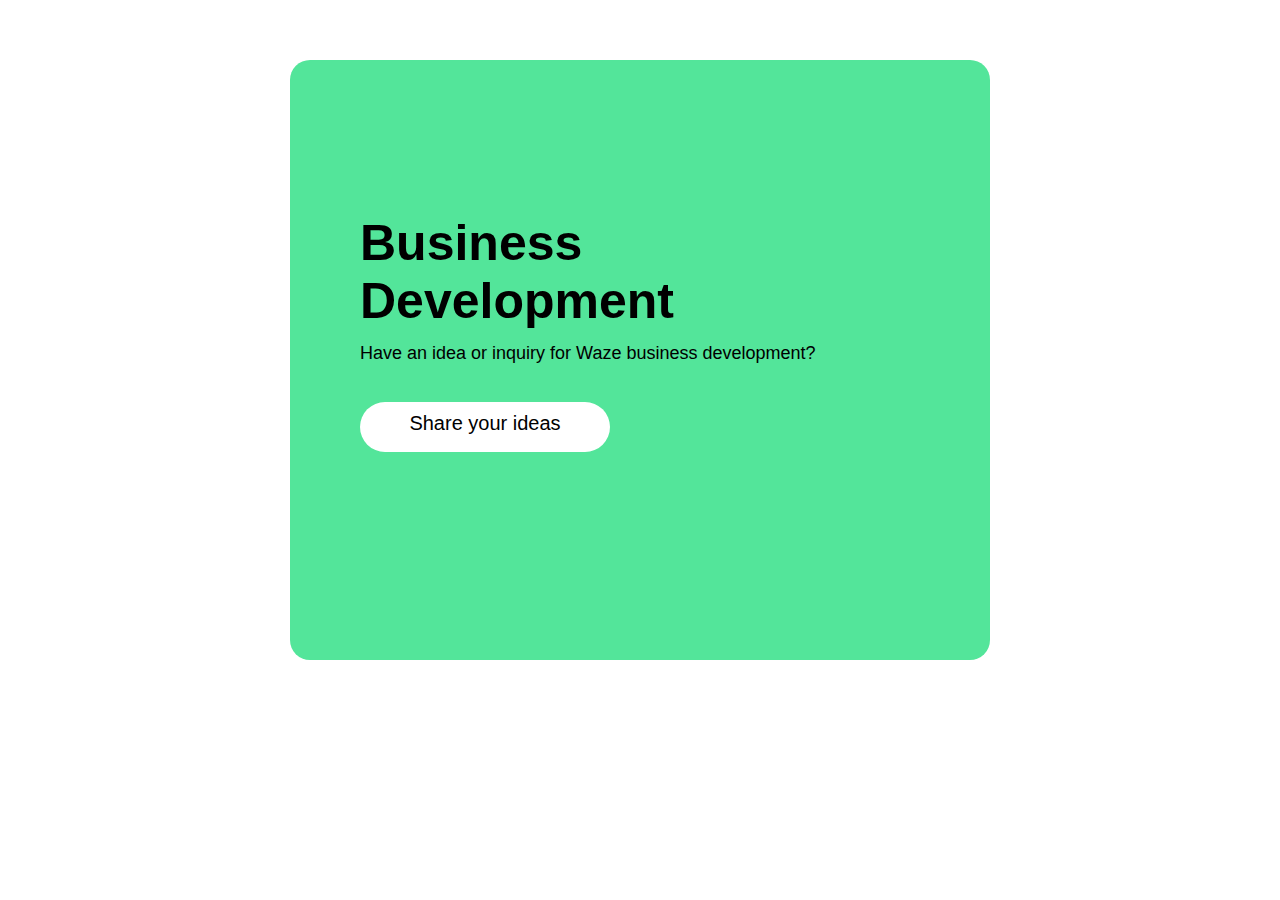
<file: Day 1 Assignment/Business Development Clone/index.html>
<!DOCTYPE html>
<html lang="en">
<head>
    <meta charset="UTF-8">
    <meta name="viewport" content="width=device-width, initial-scale=1.0">
    <link rel="stylesheet" href="styles.css">
    <title>Document</title>
</head>
<body>
    <div class="bd-card">
        <div class="header">
            <h1>Business<br>Development</h1>
            <p>Have an idea or inquiry for Waze business development?</p>
        </div>
        
        <div class="ideas">
            <p class="content">Share your ideas</p>
        </div>
    </div>
</body>
</html>
</file>
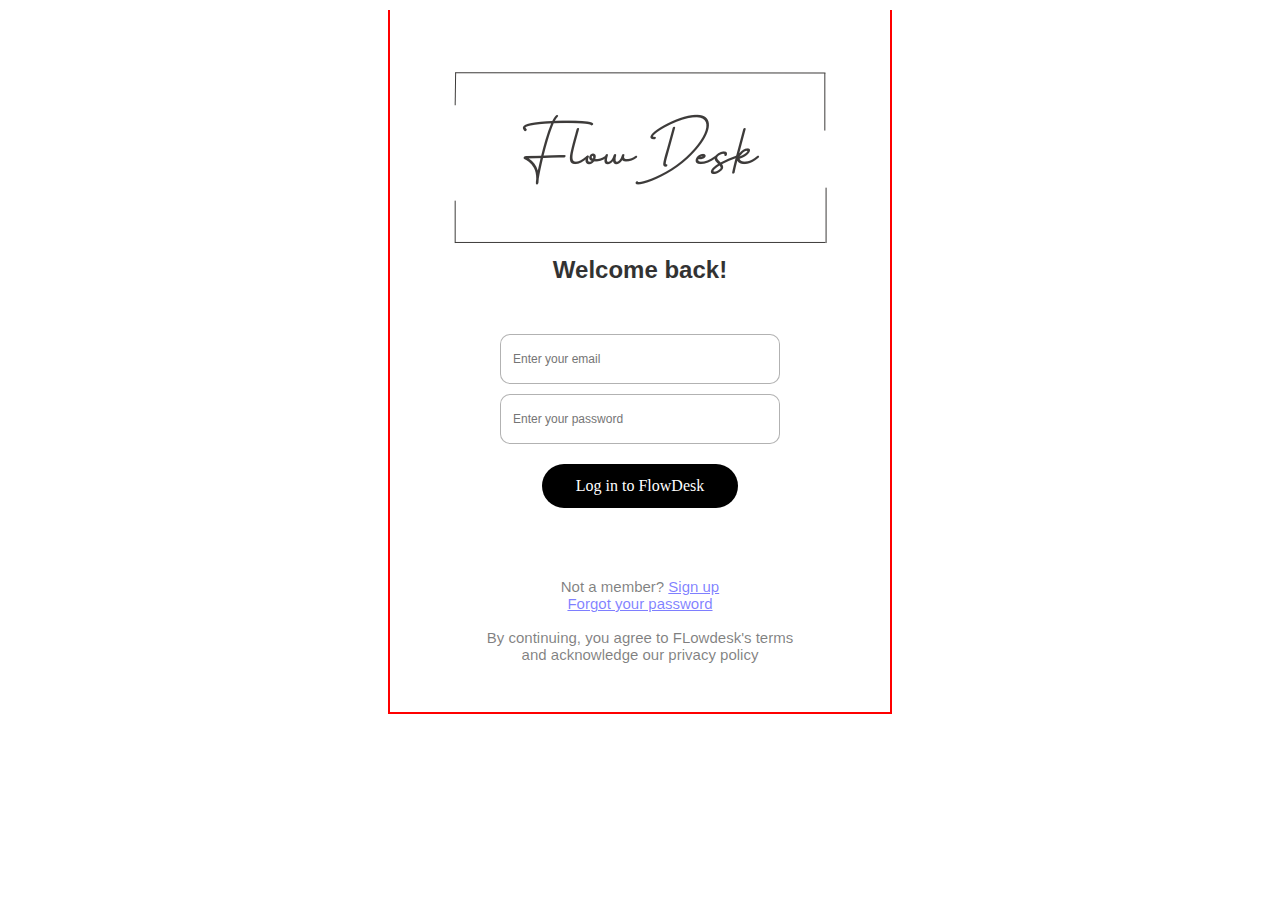
<file: Day 1 Assignment/Flodesk Login Clone/index.html>
<!DOCTYPE html>
<html lang="en">
<head>
    <meta charset="UTF-8">
    <meta name="viewport" content="width=device-width, initial-scale=1.0">
    <link rel="stylesheet" href="styles.css">
    <title>Document</title>
</head>
<body>
    <div class="all-content">
        <div class="logo">
            <img src="./FlowDesk.png" alt="flowdesk logo">
            <h2>Welcome back!</h2>
        </div>

        <div class="login">
            <input type="text" class="input" placeholder="Enter your email">
            <input type="password" class="input" placeholder="Enter your password">
            <button class="login-btn">Log in to FlowDesk</button>
        </div>

        <div class="footer">
            Not a member? <span><a href="">Sign up</a></span>
            <div>
                <a href="">Forgot your password</a>
            </div>
            <br>
            By continuing, you agree to FLowdesk's terms <br> and acknowledge our privacy policy
        </div>
        
        

    </div>
</body>
</html>
</file>
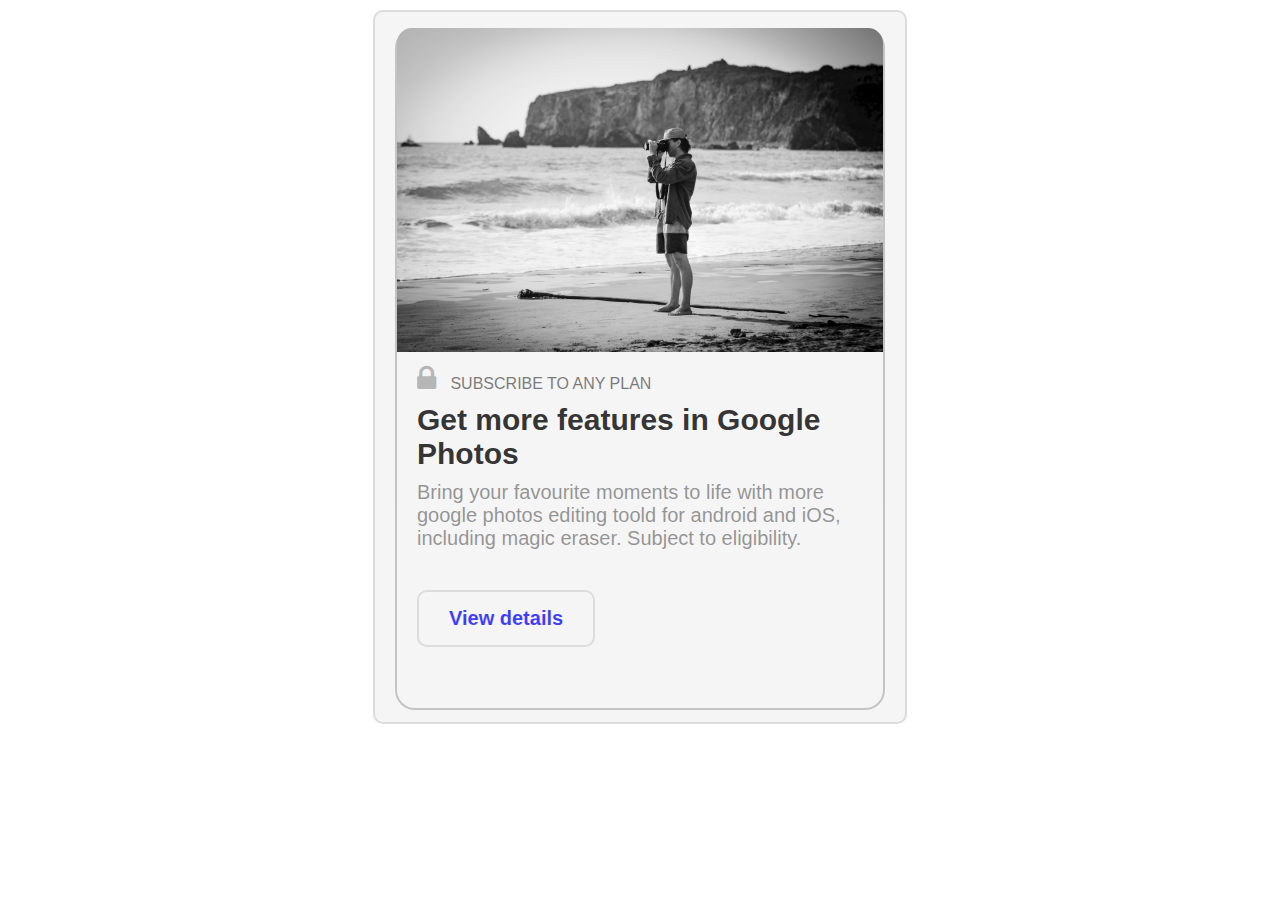
<file: Day 1 Assignment/Google More feature Clone/index.html>
<!DOCTYPE html>
<html lang="en">
    <head>
        <meta charset="UTF-8" />
        <meta name="viewport" content="width=device-width, initial-scale=1.0" />
        <link rel="stylesheet" href="styles.css" />
        <link rel="stylesheet" href="https://cdnjs.cloudflare.com/ajax/libs/font-awesome/4.7.0/css/font-awesome.min.css">
        <title>Document</title>
    </head>

    <body>
        <div class="main-box">
            <div class="all-content">
                <div class="photo">
                    <img src="/Day 1 Assignment/Google More feature Clone/beach.jpg" alt="beach" />
                </div>
                <div class="content">
                    <i class="fa fa-lock" style="font-size:30px; opacity: 50%;"></i>
                    SUBSCRIBE TO ANY PLAN
                </div>
                <div class="details">
                    <h2>
                        Get more features in Google Photos
                    </h2>
                    <p>
                        Bring your favourite moments to life with more google photos editing toold for android and iOS, including magic eraser. Subject to eligibility.
                    </p>
                </div>
                <div class="btn">
                    <button>View details</button>
                </div>
            </div>
        </div>
    </body>
</html>
</file>
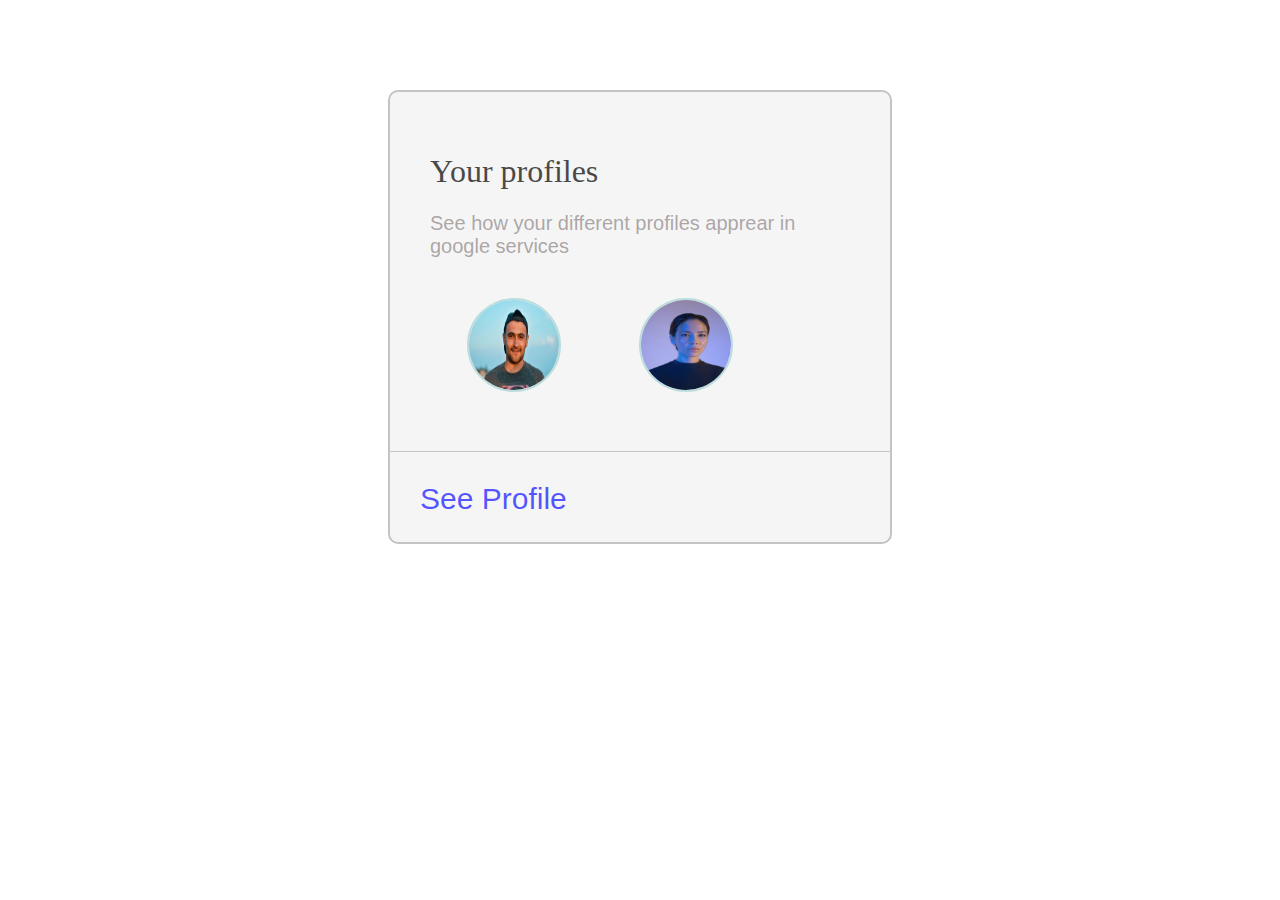
<file: Day 1 Assignment/Google Profile Clone/index.html>
<!DOCTYPE html>
<html lang="en">
<head>
    <meta charset="UTF-8">
    <meta name="viewport" content="width=device-width, initial-scale=1.0">
    <link rel="stylesheet" href="styles.css">
    <title>Document</title>
</head>
<body>
    <div class="main">
        <div class="content">
            <h1> Your profiles </h1>
            <p>See how your different profiles apprear in google services</p>

            <div class="profile-image">
                <div class="profile">
                    <img src="/Day 1 Assignment/Google Profile Clone/man.jpg" alt="Man">
                </div>
                <div class="profile">
                    <img src="/Day 1 Assignment/Google Profile Clone/woman.jpg" alt="Woman">
                </div>
            </div>
        </div>
        <div class="profile-link">
            See Profile
        </div>
    </div>
</body>
</html>
</file>
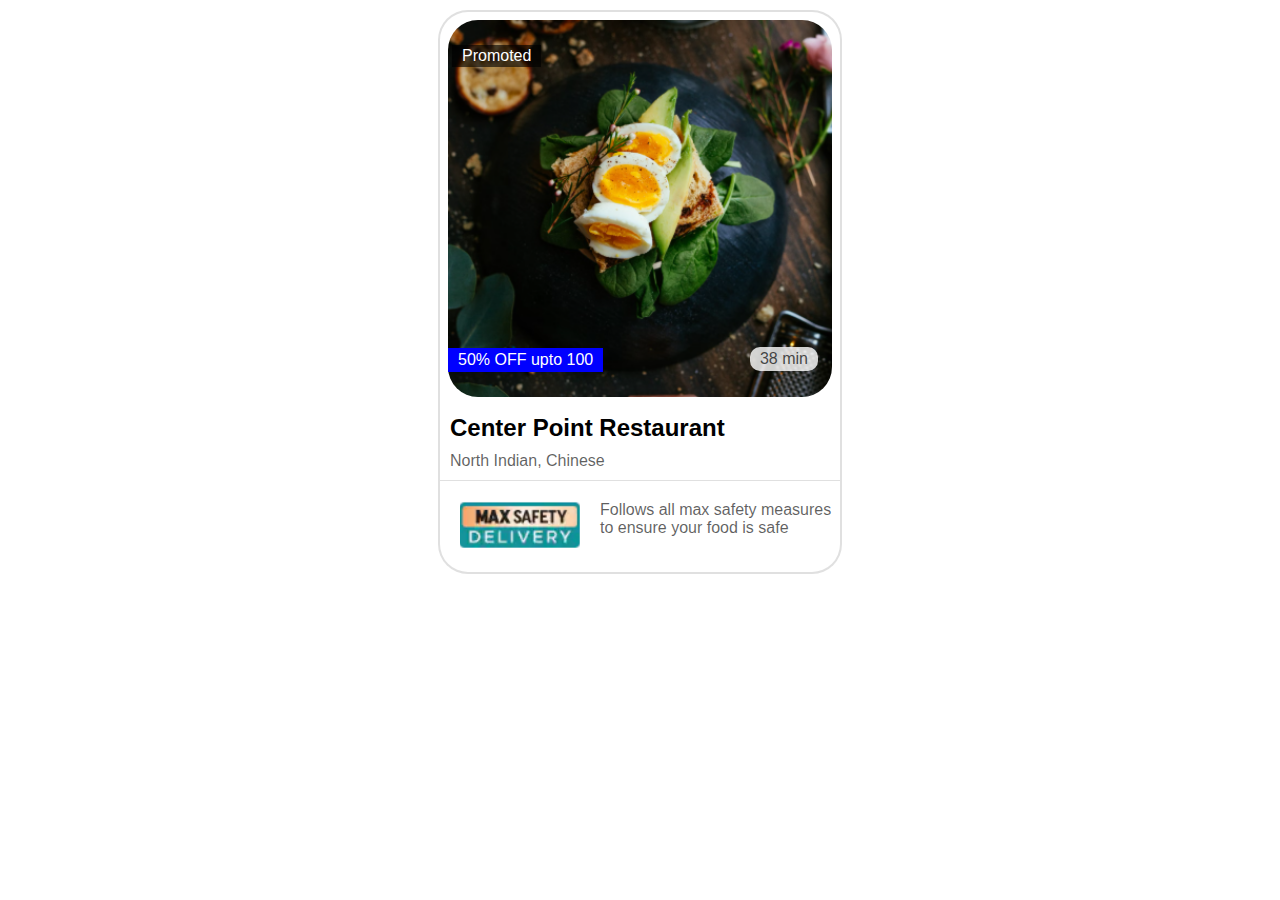
<file: Day 2 Assignment/Restaurant/index.html>
<!DOCTYPE html>
<html lang="en">
    <head>
        <meta charset="UTF-8" />
        <meta name="viewport" content="width=device-width, initial-scale=1.0" />
        <title>Document</title>
        <link rel="stylesheet" href="styles.css" />
    </head>
    <body>
        <div class="restaurant">
            <div class="food">
                <img src="./food.png" alt="Restaurant" class="food-img" />
                <span class="time"> 38 min </span>
                <span class="offer">50% OFF upto 100</span>
                <span class="promoted">Promoted</span>
            </div>
            <div class="details">
                <h2>Center Point Restaurant</h2>
				<span>North Indian, Chinese</span>
            </div>
			<div class="footer">
				<img src="./safety.png" alt="" class="footer-img">
				<span>Follows all max safety measures to ensure your food is safe</span>
			</div>
        </div>
    </body>
</html>
</file>
<file: Day 1 Assignment/Business Development Clone/styles.css>
h1{
    text-align: left;
    font-family: 'Segoe UI', Tahoma, Geneva, Verdana, sans-serif;
    font-size: 50px;
}
p{
    /* text-align: center; */
    font-family: 'Segoe UI', Tahoma, Geneva, Verdana, sans-serif;
    margin-top: -20px;
    font-weight: 500;
    font-size: 18px;
}
.bd-card{
    height: 600px;
    width: 700px;
    background-color: rgb(83, 229, 154);
    margin: 60px auto;
    border-radius: 20px;
    box-sizing: border-box;
    
}
.header{
    padding: 120px;
    margin-left: -50px;
}
.ideas{
    height: 50px;
    width: 250px;
    background-color: white;
    margin-left: 70px;
    margin-top: -100px;
    border-radius: 30px;
}
.content{
    text-align: center;
    padding: 10px;
    font-weight: 500;
    font-size: 20px;
    font-family: 'Lucida Sans', 'Lucida Sans Regular', 'Lucida Grande', 'Lucida Sans Unicode', Geneva, Verdana, sans-serif;
}
</file>
<file: Day 1 Assignment/Flodesk Login Clone/styles.css>
.all-content{
    width: 500px;
    height: 700px;
    border: 2px solid red;
    margin: 10px auto;
    background-color: white;
    font-family: 'Segoe UI', Tahoma, Geneva, Verdana, sans-serif;
}
.logo{
    margin-top: -120px;
}
.logo h2{
    text-align: center;
    /* padding-left: 140px; */
    margin-top: -140px;
    opacity: 80%;
}
.login{
    width: 280px;
    margin: 50px auto;
    text-align: center;
}
.input{
    height: 50px;
    width: 100%;
    margin-bottom: 10px;
    padding: 12px;
    font-size: 12px;
    border: 1px solid rgb(0,0,0,0.3);
    border-radius: 0;
    box-sizing: border-box;
    border-radius: 10px;
    cursor: pointer;
}
.login-btn{
    margin-top: 10px;
    background-color: black;
    padding: 13px;
    border: none;
    width: 70%;
    box-sizing: border-box;
    color: white;
    font-size: 16px;
    border-radius: 60px;
    font-family: Cambria, Cochin, Georgia, Times, 'Times New Roman', serif;
    cursor: pointer;
}
.footer{
    color: rgb(0, 0, 0, 0.5);
    width: 350px;
    margin: 70px auto;
    text-align: center;
    font-size: 15px;
}
.footer a{
    color: rgba(0, 0, 255, 0.507);
}
</file>
<file: Day 1 Assignment/Google More feature Clone/styles.css>
.main-box{
    background-color: whitesmoke;
    height: 680px;
    width: 500px;
    margin: 10px auto;
    border: 2px solid rgb(0,0,0,0.1);
    border-radius: 10px;
    padding: 15px;
}
.all-content{
    height: 100%;
    border: 2px solid rgb(0,0,0,0.2);
    border-radius: 20px;
    border-top: none;
    margin: 5px;
    margin-top: 1px;
}
.content{
    margin-top: 10px;
    font-family: 'Segoe UI', Tahoma, Geneva, Verdana, sans-serif;
    opacity: 50%;
}
.content i{
    margin-right: 10px;
    margin-left: 20px;
    display: inline-block;
}
.photo{
    vertical-align: top;
    height: 325px;
}
.photo img{
    width: 100%;
    box-sizing: border-box;
    border-radius: 15px 15px 0px 0px;
}
.details{
    margin-top: -15px;
    margin-left: 20px;
    font-family: 'Segoe UI', Tahoma, Geneva, Verdana, sans-serif;
    font-size: 20px;
    color: rgb(0,0,0,0.8);
}
.details p{
    margin-top: -15px;
    opacity: 50%;
}
.btn button{
    font-family: Arial, Helvetica, sans-serif;
    font-weight: bold;
    margin: 20px;
    font-size: 20px;
    background-color: transparent;
    padding: 15px 30px;
    color: rgba(0, 0, 255, 0.755);
    border: 2px solid rgb(0,0,0,0.1);
    border-radius: 10px;
}
</file>
<file: Day 1 Assignment/Google Profile Clone/styles.css>
.main{
    background-color: whitesmoke;
    height: 450px;
    width: 500px;
    margin: 90px auto;
    border: 2px solid rgb(0,0,0,0.2);
    border-radius: 10px;
}
.content{
    box-sizing: border-box;
    width: 100%;
    height: 80%;
    padding: 40px;
    border-bottom: 1px solid rgb(0,0,0,0.2)
}
.profile-image{
    width: 100%;
    display: inline-block;
    margin: 20px auto;
}
.profile{
    display: inline-block;
    width: 40%;
    vertical-align: top;
    text-align: center;
}
.profile img{
    width: 90px;
    height: 90px;
    border-radius: 50%;
    border: 2px solid #bdd;
}
.profile-link{
    color: #0000ffa8;
    padding: 30px;
    font-size: 30px;
    font-family: 'Trebuchet MS', 'Lucida Sans Unicode', 'Lucida Grande', 'Lucida Sans', Arial, sans-serif;
}
h1{
    font-weight: 500;
    font-family: Georgia, 'Times New Roman', Times, serif ;
    opacity: 70%;
}
p{
    font-family: 'Segoe UI', Tahoma, Geneva, Verdana, sans-serif;
    font-size: 20px;
    color: rgb(129 120 120 / 64%);
}
</file>
<file: Day 2 Assignment/Restaurant/styles.css>
.restaurant{
	width: 400px;
	height: 560px;
	margin: 10px auto;
	border: 2px solid rgba(0, 0, 0, 0.123);
	border-radius: 30px;
	font-family: 'Segoe UI', Tahoma, Geneva, Verdana, sans-serif;
	/*background-color: #eff5f3*/
	background-color: #fff

}
.food{
	padding: 8px;
	position: relative;
}
.food-img{
	width: 100%;
	border-radius: 30px;
}
.time{
	background-color:#ffffffce;
	padding: 3px 10px;
	text-align: center;
	position: absolute;
	bottom: 38px;
	right: 22px;
	border-radius: 10px;
	font-weight: 500;
	color: rgb(0,0,0,0.7);
}
.offer{
	background-color:blue;
	padding: 3px 10px;
	text-align: center;
	position: absolute;
	bottom: 37px;
    left: 8px;
	font-weight: 500;
	color: white;
}
.promoted{
	background-color:rgba(0, 0, 0, 0.623);
	padding: 2px 10px;
	text-align: center;
	position: absolute;
	top: 33px;
	left: 12px;
	font-weight: 500;
	color: white;
}
.details{
	padding-left: 10px;
}
.details h2{
	margin-top: 5px;
	margin-bottom: 10px;
}
.details span{
	margin-top: 5px;
	color: rgba(0, 0, 0, 0.623);
}
.footer{
	margin-top: 10px;
	position: relative;
	border-top: 1px solid rgba(0, 0, 0, 0.123);
}
.footer-img{
	padding: 20px;
	width: 30%;
}
.footer span{
	position: absolute;
	top: 20px;
	color: rgba(0, 0, 0, 0.623);
}
</file>
